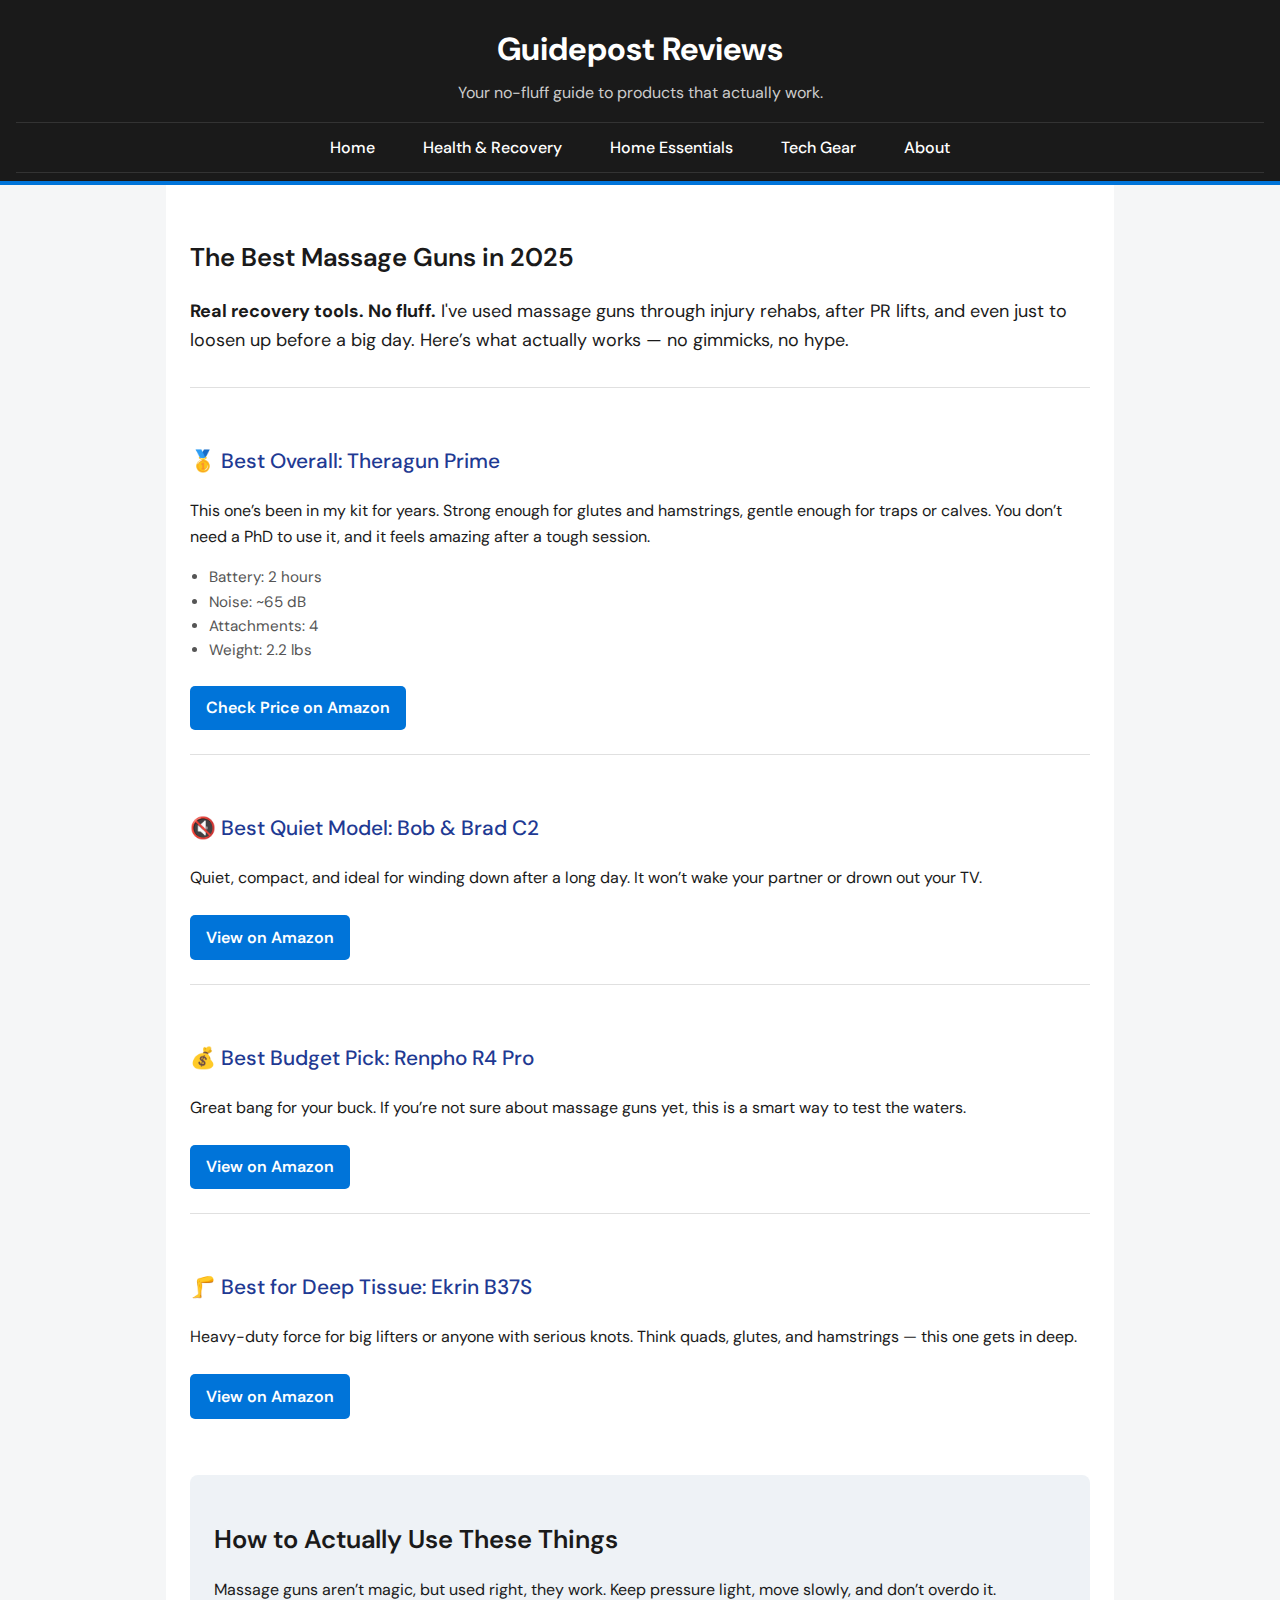
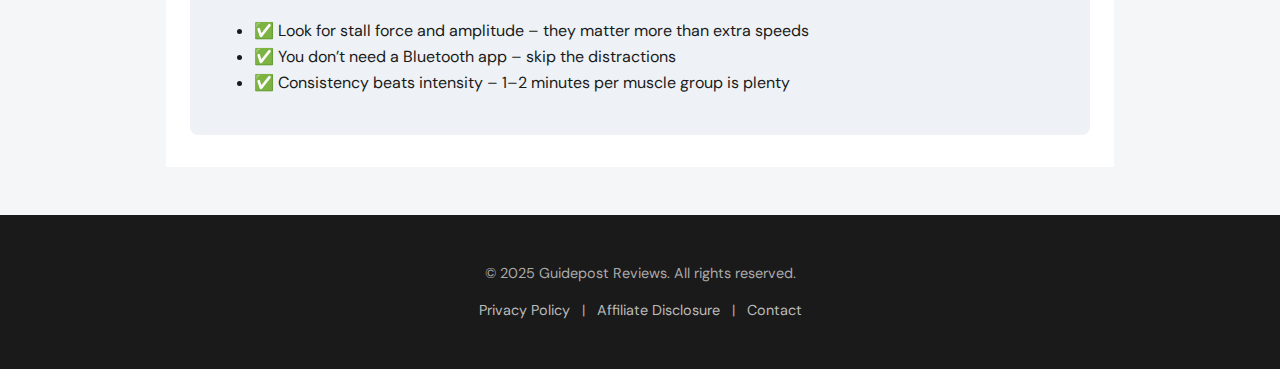
<file: index.html>
<!DOCTYPE html>
<html lang="en">
<head>
  <meta charset="UTF-8">
  <meta name="viewport" content="width=device-width, initial-scale=1.0">
  <meta name="description" content="Top expert-tested massage guns for fast recovery and muscle relief in 2025. Skip the fluff and find out what really works.">
  <title>Best Massage Guns in 2025 – Guidepost Reviews</title>
  <link rel="stylesheet" href="styles.css">
  <link rel="preconnect" href="https://fonts.googleapis.com">
  <link rel="preconnect" href="https://fonts.gstatic.com" crossorigin>
  <link href="https://fonts.googleapis.com/css2?family=DM+Sans:wght@400;500;700&display=swap" rel="stylesheet">
</head>
<body>
  <header class="site-header">
    <div class="site-brand">
      <h1>Guidepost Reviews</h1>
      <p class="tagline">Your no-fluff guide to products that actually work.</p>
    </div>
    <nav class="main-nav">
      <ul>
        <li><a href="#">Home</a></li>
        <li><a href="#">Health & Recovery</a></li>
        <li><a href="#">Home Essentials</a></li>
        <li><a href="#">Tech Gear</a></li>
        <li><a href="#">About</a></li>
      </ul>
    </nav>
  </header>

  <div class="container">
    <h2>The Best Massage Guns in 2025</h2>
    <p class="hero-intro"><strong>Real recovery tools. No fluff.</strong> I've used massage guns through injury rehabs, after PR lifts, and even just to loosen up before a big day. Here’s what actually works — no gimmicks, no hype.</p>

    <div class="product">
      <h3>🥇 Best Overall: Theragun Prime</h3>
      <p>This one’s been in my kit for years. Strong enough for glutes and hamstrings, gentle enough for traps or calves. You don’t need a PhD to use it, and it feels amazing after a tough session.</p>
      <ul class="specs">
        <li>Battery: 2 hours</li>
        <li>Noise: ~65 dB</li>
        <li>Attachments: 4</li>
        <li>Weight: 2.2 lbs</li>
      </ul>
      <a href="#" class="cta">Check Price on Amazon</a>
    </div>

    <div class="product">
      <h3>🔇 Best Quiet Model: Bob & Brad C2</h3>
      <p>Quiet, compact, and ideal for winding down after a long day. It won’t wake your partner or drown out your TV.</p>
      <a href="#" class="cta">View on Amazon</a>
    </div>

    <div class="product">
      <h3>💰 Best Budget Pick: Renpho R4 Pro</h3>
      <p>Great bang for your buck. If you’re not sure about massage guns yet, this is a smart way to test the waters.</p>
      <a href="#" class="cta">View on Amazon</a>
    </div>

    <div class="product">
      <h3>🦵 Best for Deep Tissue: Ekrin B37S</h3>
      <p>Heavy-duty force for big lifters or anyone with serious knots. Think quads, glutes, and hamstrings — this one gets in deep.</p>
      <a href="#" class="cta">View on Amazon</a>
    </div>

    <div class="buyer-guide">
      <h2>How to Actually Use These Things</h2>
      <p>Massage guns aren’t magic, but used right, they work. Keep pressure light, move slowly, and don’t overdo it.</p>
      <ul>
        <li>✅ Look for stall force and amplitude – they matter more than extra speeds</li>
        <li>✅ You don’t need a Bluetooth app – skip the distractions</li>
        <li>✅ Consistency beats intensity – 1–2 minutes per muscle group is plenty</li>
      </ul>
    </div>
  </div>

  <footer>
    <p>&copy; 2025 Guidepost Reviews. All rights reserved.</p>
    <p>
      <a href="#">Privacy Policy</a> |
      <a href="#">Affiliate Disclosure</a> |
      <a href="#">Contact</a>
    </p>
  </footer>
</body>
</html>
</file>
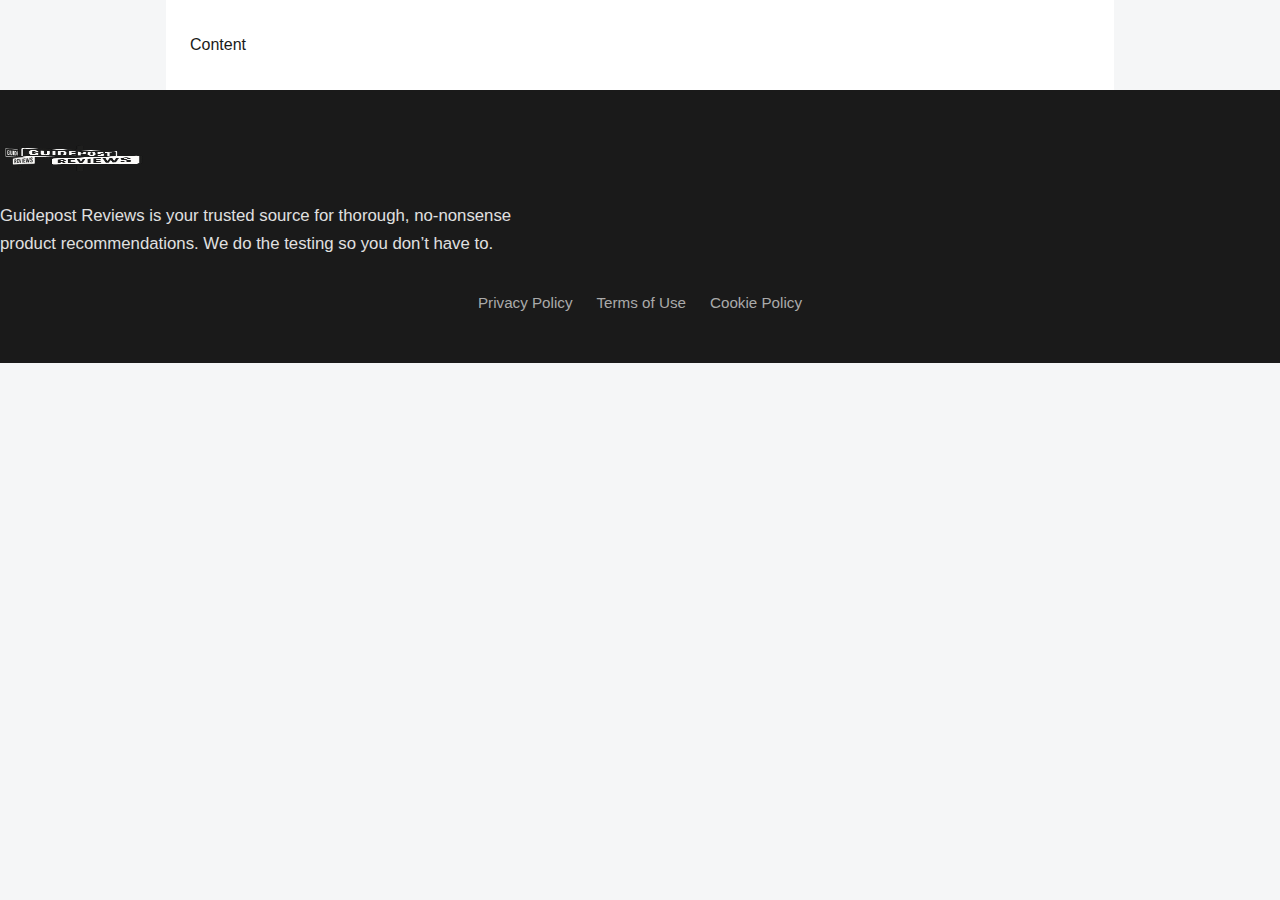
<file: reviews/massage-guns.html>
<!DOCTYPE html>
<html><head><link rel="stylesheet" href="/css/styles.css"></head><body>
<div class="container">Content</div>

<footer class="site-footer">
  <img src="/images/logo.png" alt="Guidepost Reviews logo" class="footer-logo">
  <div class="footer-description">
    Guidepost Reviews is your trusted source for thorough, no-nonsense product recommendations. 
    We do the testing so you don’t have to.
  </div>
  <div class="footer-links">
    <a href="/privacy-policy">Privacy Policy</a>
    <a href="/terms-of-use">Terms of Use</a>
    <a href="/cookie-policy">Cookie Policy</a>
  </div>
</footer>

</body></html>
</file>
<file: css/styles.css>
/* Base layout */
body {
  font-family: 'DM Sans', sans-serif;
  margin: 0;
  background-color: #f5f6f7;
  color: #1a1a1a;
  line-height: 1.6;
}

.container {
  max-width: 900px;
  margin: auto;
  padding: 2rem 1.5rem;
  background-color: #ffffff;
}

h1, h2 {
  font-size: 1.6rem;
  font-weight: 600;
  color: #111;
}

h3 {
  font-size: 1.3rem;
  font-weight: 500;
  color: #1f3a93;
  margin-top: 2rem;
}

a {
  color: #0074d9;
  text-decoration: none;
}

a:hover {
  text-decoration: underline;
}

a.cta {
  display: inline-block;
  background-color: #0074d9;
  color: #ffffff;
  padding: 0.6rem 1rem;
  border-radius: 5px;
  font-weight: 600;
  margin-top: 0.5rem;
  transition: background-color 0.2s ease;
}

a.cta:hover {
  background-color: #005fa3;
}

/* Header styles */
.site-header {
  text-align: center; /* Center all header content */
  padding: 2rem 1rem; /* Add more padding for spacing */
}

.site-header.light {
  background-color: #e6f4f1; /* Updated background color */
  color: #111;
  border-bottom: 2px solid #d0d3d6;
  text-align: center;
  padding: 2rem 1rem; /* Add more padding for spacing */
}

.site-header.light .tagline {
  font-size: 1.1rem; /* Slightly larger font for tagline */
  color: #555;
  margin-bottom: 1.5rem; /* Add spacing below tagline */
}

.site-header .site-logo {
  display: block;
  width: 300px; /* Wider logo for better visibility */
  height: auto;
  margin: 0 auto 1rem; /* Center the logo and add spacing below */
  background-image: url('../images/logo.png');
  background-size: contain;
  background-repeat: no-repeat;
  background-position: center;
  text-indent: -9999px;
}

@media (min-width: 1200px) {
  .site-header .site-logo {
    width: 300px; /* Wider logo for larger screens */
  }
}

.header-inner {
  max-width: 900px;
  margin: 0 auto;
  padding: 1rem 1.5rem;
  display: flex;
  align-items: center;
  gap: 1.5rem;
}

.tagline {
  font-size: 0.95rem;
  color: #555;
  line-height: 1.3;
}

.main-nav {
  margin-top: 1rem; /* Add spacing above navigation */
}

.main-nav ul {
  list-style: none;
  padding: 0;
  margin: 0;
  display: flex;
  justify-content: center;
  gap: 2rem;
  flex-wrap: wrap;
  border-top: 1px solid #ccc;
  border-bottom: 1px solid #ccc;
  padding: 0.75rem 0;
}

.main-nav a {
  color: #222;
  font-weight: 500;
  text-decoration: none;
}

.main-nav a:hover {
  color: #0074d9;
}

/* Article meta section */
.article-meta {
  display: flex;
  flex-wrap: wrap;
  align-items: center;
  justify-content: space-between;
  font-size: 0.9rem;
  color: #555;
  margin-bottom: 1rem;
  border-bottom: 1px solid #ccc;
  padding-bottom: 0.75rem;
}

.article-meta span {
  margin-right: 1rem;
}

.author-pic {
  width: 48px;
  height: 48px;
  border-radius: 50%;
  object-fit: cover;
  margin-left: auto;
}

/* Hero lifestyle image */
.hero-image {
  width: 100%;
  height: auto;
  max-height: 420px;
  object-fit: cover;
  border-radius: 6px;
  margin: 1.5rem 0;
}

/* Product photo styling */
.product-photo {
  max-width: 100%;
  height: auto;
  border-radius: 6px;
  margin: 1rem 0;
}

/* Product section */
.product {
  border-top: 1px solid #e0e0e0;
  padding: 1.5rem 0;
}

.specs {
  font-size: 0.95rem;
  color: #555;
  padding-left: 1.2rem;
  list-style-type: disc;
}

/* Buyer guide block */
.buyer-guide {
  background-color: #eef2f6;
  padding: 1.5rem;
  border-radius: 8px;
  margin-top: 2rem;
}

/* Footer styles - Wirecutter-inspired with refined alignment */
.site-footer {
  background-color: #1a1a1a;
  color: #ddd;
  padding: 3rem 0;
  font-family: 'DM Sans', sans-serif;
}

.site-footer .footer-inner {
  max-width: 900px;
  margin: 0 auto;
  padding: 0 1.5rem;
  text-align: left;
}

.site-footer .footer-logo {
  max-width: 180px;
  margin-bottom: 1.5rem;
}

.site-footer .footer-description {
  font-size: 1.05rem;
  max-width: 520px;
  line-height: 1.7;
  margin-bottom: 2rem;
  color: #e0e0e0;
  font-weight: 400;
  text-align: left;
}

.site-footer .footer-links {
  display: flex;
  justify-content: center;
  flex-wrap: wrap;
  font-size: 0.95rem;
  gap: 1.5rem;
  color: #aaa;
  text-align: center;
}

.site-footer .footer-links a {
  color: #aaa;
  text-decoration: none;
}

.site-footer .footer-links a:hover {
  text-decoration: underline;
}

.site-footer .footer-logo {
  display: block;
  width: 160px;
  height: 40px;
  background-image: url('../images/logo.png');
  background-size: contain;
  background-repeat: no-repeat;
  background-position: left center;
  text-indent: -9999px;
}
</file>
<file: styles.css>
/* Base font and reset still applies */
body {
  font-family: 'DM Sans', sans-serif;
  margin: 0;
  background-color: #f5f6f7;
  color: #1a1a1a;
  line-height: 1.6;
}

/* Stylized Header */
.site-header {
  background-color: #1a1a1a;
  color: #ffffff;
  padding: 1.5rem 1rem 0.5rem;
  text-align: center;
  border-bottom: 4px solid #0074d9;
}

.site-brand h1 {
  margin: 0;
  font-size: 2rem;
  font-weight: 700;
}

.site-brand .tagline {
  font-size: 1rem;
  color: #ccc;
  margin-top: 0.3rem;
  margin-bottom: 1rem;
}

.main-nav ul {
  list-style: none;
  padding: 0;
  margin: 0;
  display: flex;
  justify-content: center;
  gap: 2rem;
  flex-wrap: wrap;
  border-top: 1px solid #333;
  border-bottom: 1px solid #333;
  padding: 0.75rem 0;
}

.main-nav a {
  color: #ffffff;
  text-decoration: none;
  font-weight: 500;
  padding: 0.25rem 0.5rem;
  transition: color 0.2s ease;
}

.main-nav a:hover {
  color: #66b3ff;
}

/* Continue previous layout styles */
.container {
  max-width: 900px;
  margin: auto;
  padding: 2rem 1.5rem;
  background-color: #ffffff;
}

h2 {
  font-size: 1.6rem;
  font-weight: 600;
  margin-bottom: 1rem;
}

h3 {
  font-size: 1.3rem;
  font-weight: 500;
  color: #1f3a93;
  margin-top: 2rem;
}

.hero-intro {
  font-size: 1.125rem;
  margin-bottom: 2rem;
}

.product {
  border-top: 1px solid #e0e0e0;
  padding: 1.5rem 0;
}

.specs {
  font-size: 0.95rem;
  color: #555;
  padding-left: 1.2rem;
  list-style-type: disc;
}

.cta {
  display: inline-block;
  background-color: #0074d9;
  color: #ffffff;
  padding: 0.6rem 1rem;
  text-decoration: none;
  border-radius: 5px;
  font-weight: 600;
  margin-top: 0.5rem;
  transition: background-color 0.2s ease;
}

.cta:hover {
  background-color: #005fa3;
}

.buyer-guide {
  background-color: #eef2f6;
  padding: 1.5rem;
  border-radius: 8px;
  margin-top: 2rem;
}

footer {
  background-color: #1a1a1a;
  color: #aaa;
  text-align: center;
  padding: 2rem 1rem;
  font-size: 0.9rem;
  margin-top: 3rem;
}

footer a {
  color: #bbb;
  text-decoration: none;
  margin: 0 0.5rem;
}

footer a:hover {
  text-decoration: underline;
}
</file>
